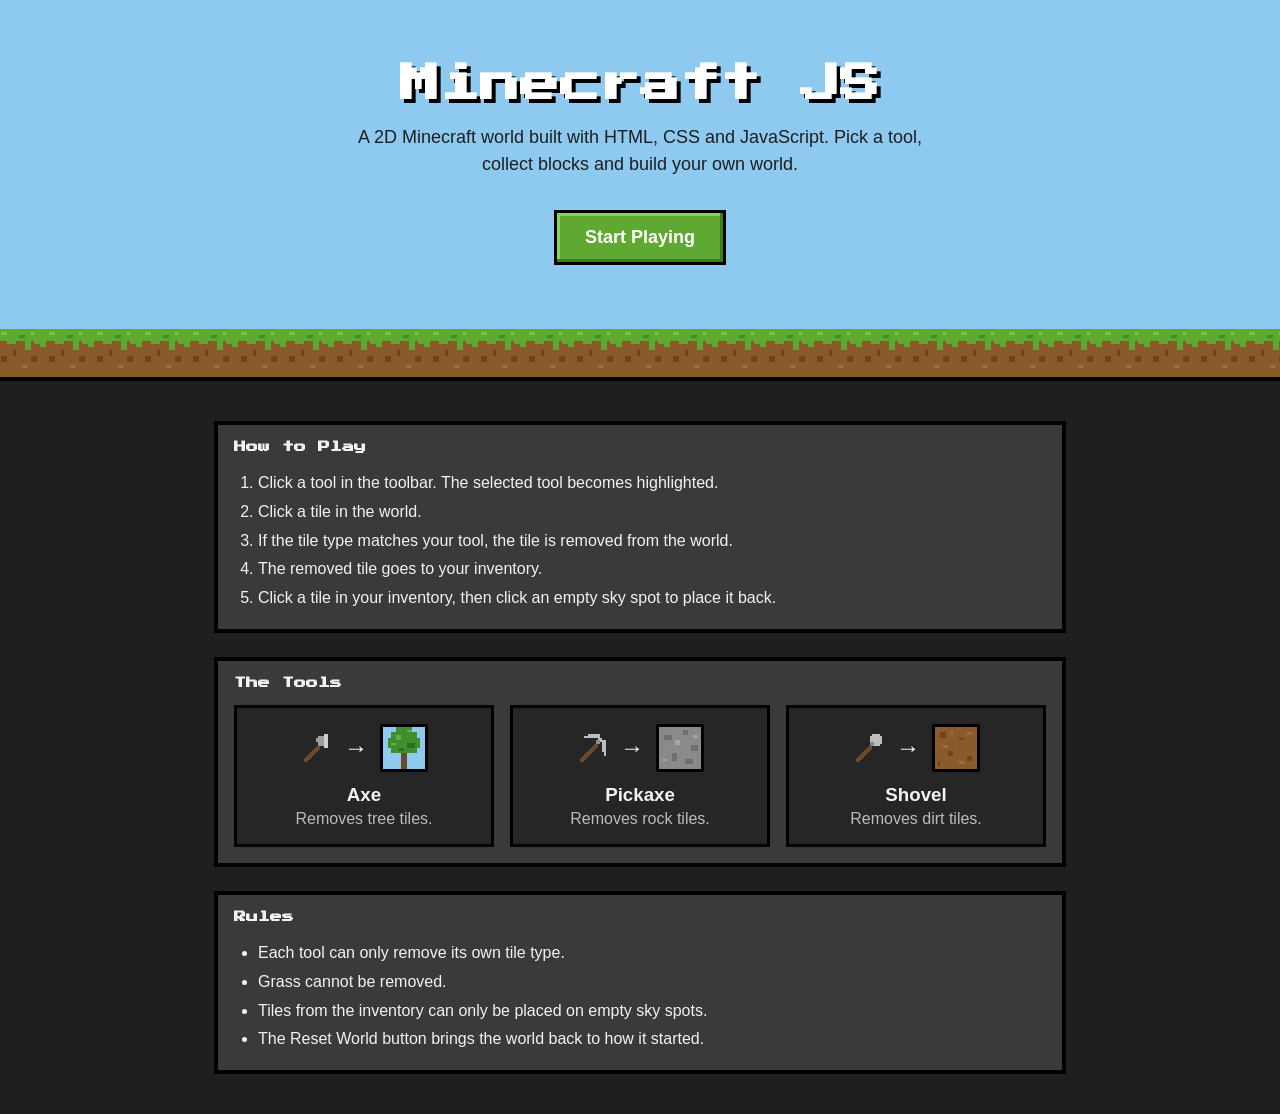
<file: index.html>
<!DOCTYPE html>
<html lang="en">
<head>
    <meta charset="UTF-8">
    <meta name="viewport" content="width=device-width, initial-scale=1.0">
    <title>Minecraft JS</title>
    <link rel="stylesheet" href="style.css">
</head>
<body>
    <header class="hero">
        <h1>Minecraft JS</h1>
        <p>A 2D Minecraft world built with HTML, CSS and JavaScript. Pick a tool, collect blocks and build your own world.</p>
        <a href="game.html" class="button button-green button-big">Start Playing</a>
    </header>

    <main class="landing-content">
        <section class="panel">
            <h2>How to Play</h2>
            <ol class="steps">
                <li>Click a tool in the toolbar. The selected tool becomes highlighted.</li>
                <li>Click a tile in the world.</li>
                <li>If the tile type matches your tool, the tile is removed from the world.</li>
                <li>The removed tile goes to your inventory.</li>
                <li>Click a tile in your inventory, then click an empty sky spot to place it back.</li>
            </ol>
        </section>

        <section class="panel">
            <h2>The Tools</h2>
            <div class="tools-guide">
                <article class="guide-card">
                    <div class="guide-icons">
                        <span class="tool-icon icon-axe"></span>
                        <span class="guide-arrow">&rarr;</span>
                        <span class="tile-preview tile-tree"></span>
                    </div>
                    <h3>Axe</h3>
                    <p>Removes tree tiles.</p>
                </article>
                <article class="guide-card">
                    <div class="guide-icons">
                        <span class="tool-icon icon-pickaxe"></span>
                        <span class="guide-arrow">&rarr;</span>
                        <span class="tile-preview tile-rock"></span>
                    </div>
                    <h3>Pickaxe</h3>
                    <p>Removes rock tiles.</p>
                </article>
                <article class="guide-card">
                    <div class="guide-icons">
                        <span class="tool-icon icon-shovel"></span>
                        <span class="guide-arrow">&rarr;</span>
                        <span class="tile-preview tile-dirt"></span>
                    </div>
                    <h3>Shovel</h3>
                    <p>Removes dirt tiles.</p>
                </article>
            </div>
        </section>

        <section class="panel">
            <h2>Rules</h2>
            <ul class="rules">
                <li>Each tool can only remove its own tile type.</li>
                <li>Grass cannot be removed.</li>
                <li>Tiles from the inventory can only be placed on empty sky spots.</li>
                <li>The Reset World button brings the world back to how it started.</li>
            </ul>
        </section>
    </main>
</body>
</html>
</file>
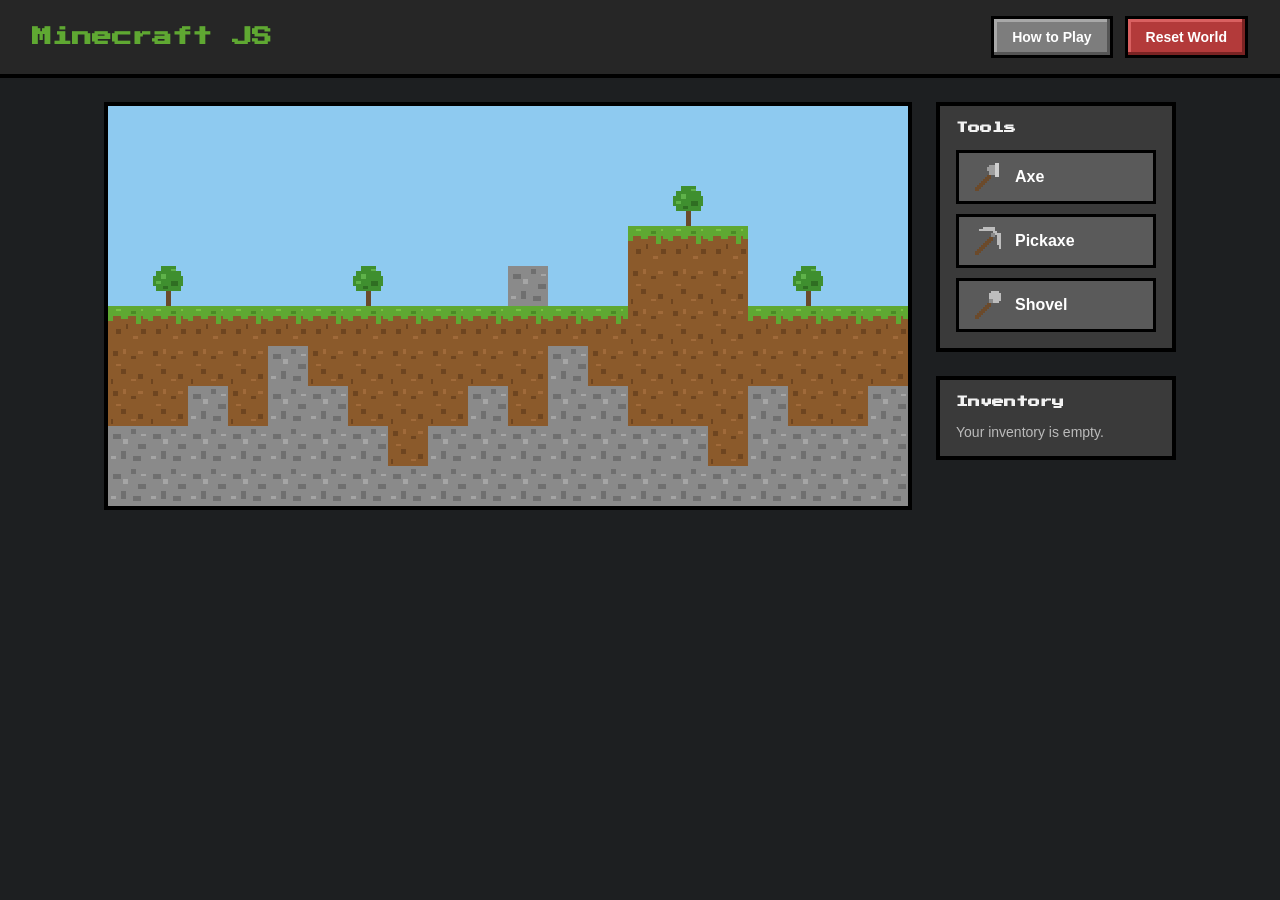
<file: game.html>
<!DOCTYPE html>
<html lang="en">
<head>
    <meta charset="UTF-8">
    <meta name="viewport" content="width=device-width, initial-scale=1.0">
    <title>Minecraft JS - World</title>
    <link rel="stylesheet" href="style.css">
    <script src="script.js" defer></script>
</head>
<body>
    <header class="game-header">
        <h1>Minecraft JS</h1>
        <nav class="game-nav">
            <a href="index.html" class="button">How to Play</a>
            <button id="reset-button" class="button button-red" type="button">Reset World</button>
        </nav>
    </header>

    <main class="game-layout">
        <section class="world-section" aria-label="World">
            <div id="world" class="world"></div>
        </section>

        <aside class="side-panel">
            <section class="panel">
                <h2>Tools</h2>
                <div id="toolbar" class="toolbar">
                    <button class="tool" data-tool="axe" type="button">
                        <span class="tool-icon icon-axe"></span>
                        Axe
                    </button>
                    <button class="tool" data-tool="pickaxe" type="button">
                        <span class="tool-icon icon-pickaxe"></span>
                        Pickaxe
                    </button>
                    <button class="tool" data-tool="shovel" type="button">
                        <span class="tool-icon icon-shovel"></span>
                        Shovel
                    </button>
                </div>
            </section>

            <section class="panel">
                <h2>Inventory</h2>
                <p id="inventory-empty" class="inventory-empty">Your inventory is empty.</p>
                <div id="inventory" class="inventory"></div>
            </section>
        </aside>
    </main>
</body>
</html>
</file>
<file: style.css>
/* ===== General ===== */
@font-face {
    font-family: "Press Start 2P";
    src: url("fonts/press-start-2p.woff2") format("woff2");
}

:root {
    --tile-size: 40px;

    /* Page */
    --background: #1d1f21;
    --panel: #3a3a3a;
    --panel-dark: #262626;
    --text: #f2f2f2;
    --text-muted: #bbb;
    --white: #fff;
    --black: #000;
    --sky: #8ecaf0;
    --gold: #f5c542;
    --tile-hover: rgba(255, 255, 255, 0.8);

    /* Gray button */
    --gray: #7d7d7d;
    --gray-hover: #8f8f8f;
    --gray-dark: #555;
    --gray-light: #a8a8a8;

    /* Red button */
    --red: #b33a3a;
    --red-hover: #c94747;
    --red-dark: #7a2323;
    --red-light: #d96060;

    /* Green button */
    --green: #5fa832;
    --green-hover: #6dbb3c;
    --green-dark: #3f7a1f;
    --green-light: #86d45a;

    /* Tools */
    --tool: #5a5a5a;
    --tool-hover: #6a6a6a;
    --tool-selected: #2f5d1a;
}

* {
    box-sizing: border-box;
}

body {
    margin: 0;
    font-family: Arial, Helvetica, sans-serif;
    background-color: var(--background);
    color: var(--text);
}

h1,
h2 {
    font-family: "Press Start 2P", monospace;
}

/* ===== Buttons ===== */
.button {
    display: inline-block;
    padding: 10px 18px;
    background-color: var(--gray);
    color: var(--white);
    border: 3px solid var(--black);
    box-shadow: inset -3px -3px 0 var(--gray-dark), inset 3px 3px 0 var(--gray-light);
    font-size: 14px;
    font-weight: bold;
    text-decoration: none;
    cursor: pointer;
}

.button:hover {
    background-color: var(--gray-hover);
}

.button-red {
    background-color: var(--red);
    box-shadow: inset -3px -3px 0 var(--red-dark), inset 3px 3px 0 var(--red-light);
}

.button-red:hover {
    background-color: var(--red-hover);
}

/* ===== Game page layout ===== */
.game-header {
    display: flex;
    justify-content: space-between;
    align-items: center;
    padding: 16px 32px;
    background-color: var(--panel-dark);
    border-bottom: 4px solid var(--black);
}

.game-header h1 {
    margin: 0;
    font-size: 20px;
    color: var(--green);
}

.game-nav {
    display: flex;
    gap: 12px;
}

.game-layout {
    display: flex;
    flex-wrap: wrap;
    justify-content: center;
    align-items: flex-start;
    gap: 24px;
    padding: 24px;
}

.side-panel {
    display: flex;
    flex-direction: column;
    gap: 24px;
    width: 240px;
}

.panel {
    padding: 16px;
    background-color: var(--panel);
    border: 4px solid var(--black);
}

.panel h2 {
    margin: 0 0 16px;
    font-size: 12px;
}

/* ===== World and tiles ===== */
.world {
    display: grid;
    grid-template-columns: repeat(20, var(--tile-size));
    grid-auto-rows: var(--tile-size);
    background-color: var(--sky);
    border: 4px solid var(--black);
}

.tile {
    width: var(--tile-size);
    height: var(--tile-size);
    background-size: cover;
    image-rendering: pixelated;
    cursor: pointer;
}

.tile:hover {
    outline: 2px solid var(--tile-hover);
    outline-offset: -2px;
}

.tile-sky {
    background-color: var(--sky);
}

.tile-grass {
    background-image: url("images/grass.svg");
}

.tile-dirt {
    background-image: url("images/dirt.svg");
}

.tile-rock {
    background-image: url("images/rock.svg");
}

.tile-tree {
    background-color: var(--sky);
    background-image: url("images/tree.svg");
}

/* ===== Toolbar ===== */
.toolbar {
    display: flex;
    flex-direction: column;
    gap: 10px;
}

.tool {
    display: flex;
    align-items: center;
    gap: 12px;
    padding: 8px 12px;
    background-color: var(--tool);
    color: var(--white);
    border: 3px solid var(--black);
    font-size: 16px;
    font-weight: bold;
    cursor: pointer;
}

.tool:hover {
    background-color: var(--tool-hover);
}

.tool.selected {
    background-color: var(--tool-selected);
    border-color: var(--gold);
    box-shadow: 0 0 0 3px var(--gold);
}

.tool-icon {
    width: 32px;
    height: 32px;
    background-size: cover;
    image-rendering: pixelated;
}

.icon-axe {
    background-image: url("images/axe.svg");
}

.icon-pickaxe {
    background-image: url("images/pickaxe.svg");
}

.icon-shovel {
    background-image: url("images/shovel.svg");
}

/* ===== Inventory ===== */
.inventory {
    display: grid;
    grid-template-columns: repeat(3, 56px);
    gap: 10px;
}

.inventory-item {
    display: flex;
    justify-content: flex-end;
    align-items: flex-end;
    width: 56px;
    height: 56px;
    padding: 2px 4px;
    border: 3px solid var(--black);
    background-size: cover;
    image-rendering: pixelated;
    color: var(--white);
    font-size: 16px;
    font-weight: bold;
    text-shadow: 2px 2px 0 var(--black);
    cursor: pointer;
}

.inventory-item.selected {
    border-color: var(--gold);
    box-shadow: 0 0 0 3px var(--gold);
}

.inventory-empty {
    margin: 0;
    color: var(--text-muted);
    font-size: 14px;
}

.hidden {
    display: none;
}

/* ===== Landing page ===== */
.hero {
    padding: 64px 24px 112px;
    text-align: center;
    background: url("images/grass.svg") bottom / 48px repeat-x, var(--sky);
    border-bottom: 4px solid var(--black);
}

.hero h1 {
    margin: 0;
    font-size: 40px;
    color: var(--white);
    text-shadow: 4px 4px 0 var(--black);
}

.hero p {
    max-width: 600px;
    margin: 20px auto 32px;
    color: var(--background);
    font-size: 18px;
    line-height: 1.5;
}

.button-green {
    background-color: var(--green);
    box-shadow: inset -3px -3px 0 var(--green-dark), inset 3px 3px 0 var(--green-light);
}

.button-green:hover {
    background-color: var(--green-hover);
}

.button-big {
    padding: 14px 28px;
    font-size: 18px;
}

.landing-content {
    display: flex;
    flex-direction: column;
    gap: 24px;
    max-width: 900px;
    margin: 0 auto;
    padding: 40px 24px;
}

.steps,
.rules {
    margin: 0;
    padding-left: 24px;
    line-height: 1.8;
}

.tools-guide {
    display: grid;
    grid-template-columns: repeat(3, 1fr);
    gap: 16px;
}

.guide-card {
    padding: 16px;
    text-align: center;
    background-color: var(--panel-dark);
    border: 3px solid var(--black);
}

.guide-card h3 {
    margin: 12px 0 4px;
}

.guide-card p {
    margin: 0;
    color: var(--text-muted);
}

.guide-icons {
    display: flex;
    justify-content: center;
    align-items: center;
    gap: 12px;
}

.guide-arrow {
    font-size: 24px;
}

.tile-preview {
    width: 48px;
    height: 48px;
    background-size: cover;
    image-rendering: pixelated;
    border: 3px solid var(--black);
}
</file>
